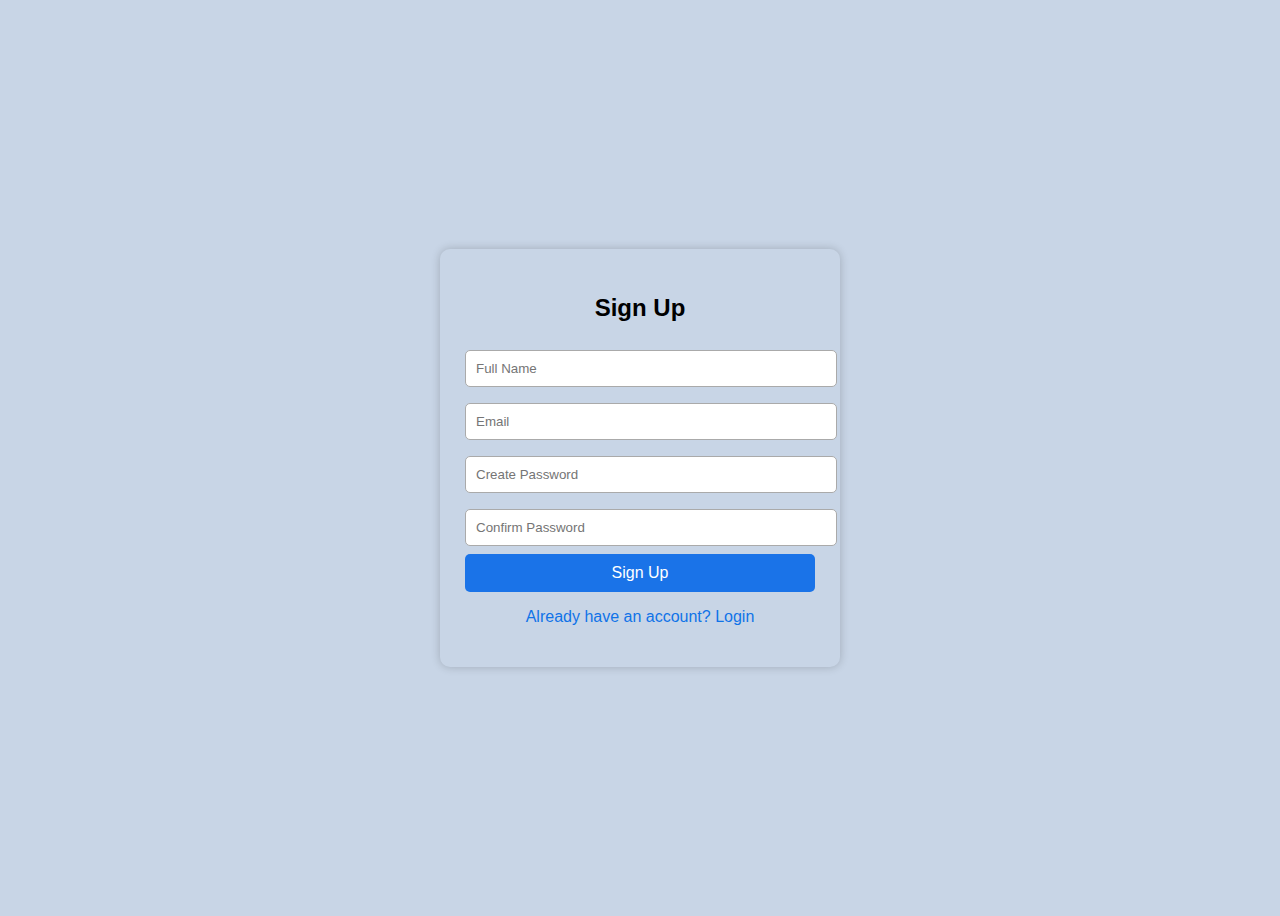
<file: login.html>
<!DOCTYPE html>
 <html>
    <head>
        <title>sign Up &Login </title>
        <link rel="stylesheet" href="login.css">
    </head>
    <body>
        <div class="box" id="signupBox">
            <h2> Sign Up</h2>
            <input type="text" id="name" placeholder="Full Name">
            <input type="text" id="email" placeholder="Email">
            <input type="password" id="pwd" placeholder="Create Password">
            <input type="password" id="cpwd" placeholder="Confirm Password">

            <!-- Action Button -->
             <div class="index">
                <a href="../index.html" target="_blank">
                    <button onclick="signup()">Sign Up</button>
                </a>
             </div>

            <p class="msg" id="signupMsg"></p>
            <p class="link" onclick="showLogin()">Already have an account? Login</p>
        </div>
        <div class="box" id="loginBox" style="display:none;">
            <h2>Login</h2>
            <input type="text" id="loginEmail" placeholder="Email">
            <input type="password" id="loginPwd" placeholder="Password">

            <!-- Action Button -->
             <div class="index">
                <a href="../index.html" target="_blank">
                    <button onclick="login()">Login</button>
                </a>
             </div>

            <p class="msg" id="loginMsg"></p>
            <p class="link" onclick="showSignup()">Create an account</p>
        </div>
    <script src="login.js"></script>
    </body>
</html>
</file>
<file: login.css>
body{
    font-family:Arial, Helvetica, sans-serif;
    background:#c8d5e6;
    display:flex;
    justify-content:center;
    align-items:center;
    height:100vh;
}
.box{
    width:350px;
    padding:white;
    border-radius:10px;
    padding:25px;
    box-shadow:0px 0px 10px rgba(0,0,0,0.2);
}
.box h2{
    text-align:center;
}
input{
    width:100%;
    padding:10px;
    margin:8px 0;
    border-radius:5px;
    border:1px solid #aaa;
}
button{
    width:100%;
    padding:10px;
    border:none;
    background:#1a73e8;
    color:white;
    border-radius:5px;
    cursor:pointer;
    font-size:16px;
}
button:hover{
    background:#1557b0;
}
.link{
    text-align:center;
    margin-top:10px;
    cursor:pointer;
    color:#1073e8;
}
.msg{
    text-align:center;
    margin-top:10px;
    color:red;
}
</file>
